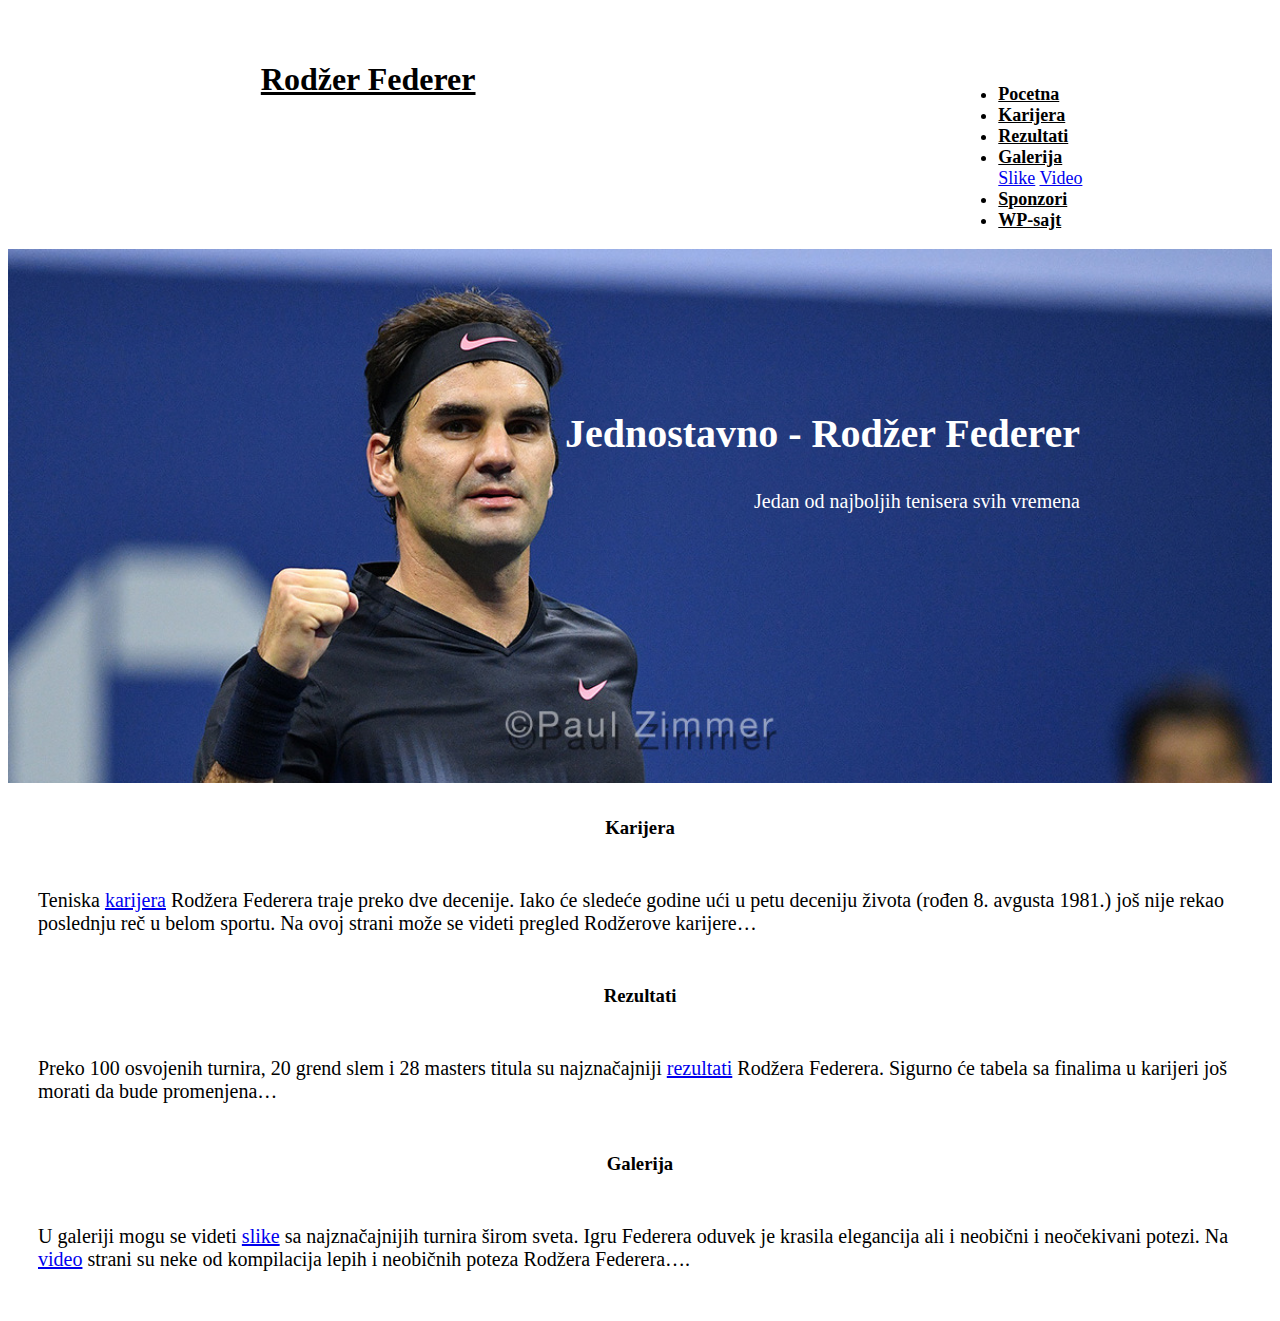
<file: index.html>
<!DOCTYPE html>
<html lang="en">
<head>
	<meta charset="UTF-8">
	<meta name="viewport" content="width=device-width, initial-scale=1.0">
    <title>Rodžer Federer</title>
	<link rel="stylesheet" href="stil.css"/>
	<!-- CSS -->
	<link rel="stylesheet" href="https://cdn.jsdelivr.net/npm/bootstrap@4.5.3/dist/css/bootstrap.min.css" integrity="sha384-TX8t27EcRE3e/ihU7zmQxVncDAy5uIKz4rEkgIXeMed4M0jlfIDPvg6uqKI2xXr2" crossorigin="anonymous">
	<!-- jQuery and JS bundle w/ Popper.js -->
	<script src="https://code.jquery.com/jquery-3.5.1.slim.min.js" integrity="sha384-DfXdz2htPH0lsSSs5nCTpuj/zy4C+OGpamoFVy38MVBnE+IbbVYUew+OrCXaRkfj" crossorigin="anonymous"></script>
	<script src="https://cdn.jsdelivr.net/npm/bootstrap@4.5.3/dist/js/bootstrap.bundle.min.js" integrity="sha384-ho+j7jyWK8fNQe+A12Hb8AhRq26LrZ/JpcUGGOn+Y7RsweNrtN/tE3MoK7ZeZDyx" crossorigin="anonymous"></script>
</head>
<body>
	<div id="index">
		<nav id="navigacija">
			<ul class="nav nav-pills">
				<li class="nav-item">
					<a class="nav-link active" href="index.html">Pocetna</a>
				</li>
				<li class="nav-item">
					<a class="nav-link" href="karijera.html">Karijera</a>
				</li>
				<li class="nav-item">
					<a class="nav-link" href="rezultati.html">Rezultati</a>
				</li>
				<li class="nav-item dropdown">
					<a class="nav-link dropdown-toggle" data-toggle="dropdown" href="galerija.html">Galerija</a>
					<div class="dropdown-menu">
						<a class="dropdown-item" href="slike.html">Slike</a>
						<a class="dropdown-item" href="video.html">Video</a>
					</div>
				</li>
				<li class="nav-item">
					<a class="nav-link" href="sponzori.html">Sponzori</a>
				</li>
				<li class="nav-item">
					<a class="nav-link" href="https://goatfederer.wordpress.com/">WP-sajt</a>
				</li>
			</ul> 
		</nav>
		<h1><a href="index.html">Rodžer Federer</a></h1>
		<div id="slika">
			<img src="pictures/federer-pocetna.jpg" alt="pocetna slika" width="100%" height="100%"/>
			<p class="tekst_za_sliku" id="p1">Jednostavno - Rodžer Federer</p>
			<p class="tekst_za_sliku" id="p2">Jedan od najboljih tenisera svih vremena</p>
		</div>
		<div class="row">
			<div class="col-md-4">
				<h3>Karijera</h3>
				<p>Teniska <a href="karijera.html">karijera</a> Rodžera Federera traje preko dve decenije. 
				Iako će sledeće godine ući u petu deceniju života (rođen 8. avgusta 1981.) još nije rekao poslednju reč u belom sportu. 
				Na ovoj strani može se videti pregled Rodžerove karijere…</p>
			</div>
			<div class="col-md-4">
				<h3>Rezultati</h3>
				<p>Preko 100 osvojenih turnira, 20 grend slem i 28 masters titula su najznačajniji <a href="rezultati.html">rezultati</a> Rodžera Federera. 
				Sigurno će tabela sa finalima u karijeri još morati da bude promenjena…</p>
			</div>
			<div class="col-md-4">
				<h3>Galerija</h3>
				<p>U galeriji mogu se videti <a href="slike.html">slike</a> sa najznačajnijih turnira širom sveta. Igru Federera oduvek je krasila elegancija ali i neobični i neočekivani potezi. 
				Na <a href="video.html">video</a> strani su neke od kompilacija lepih i neobičnih poteza Rodžera Federera…. </p>
			</div>
		</div>
	</div>
</body>
</html>
</file>
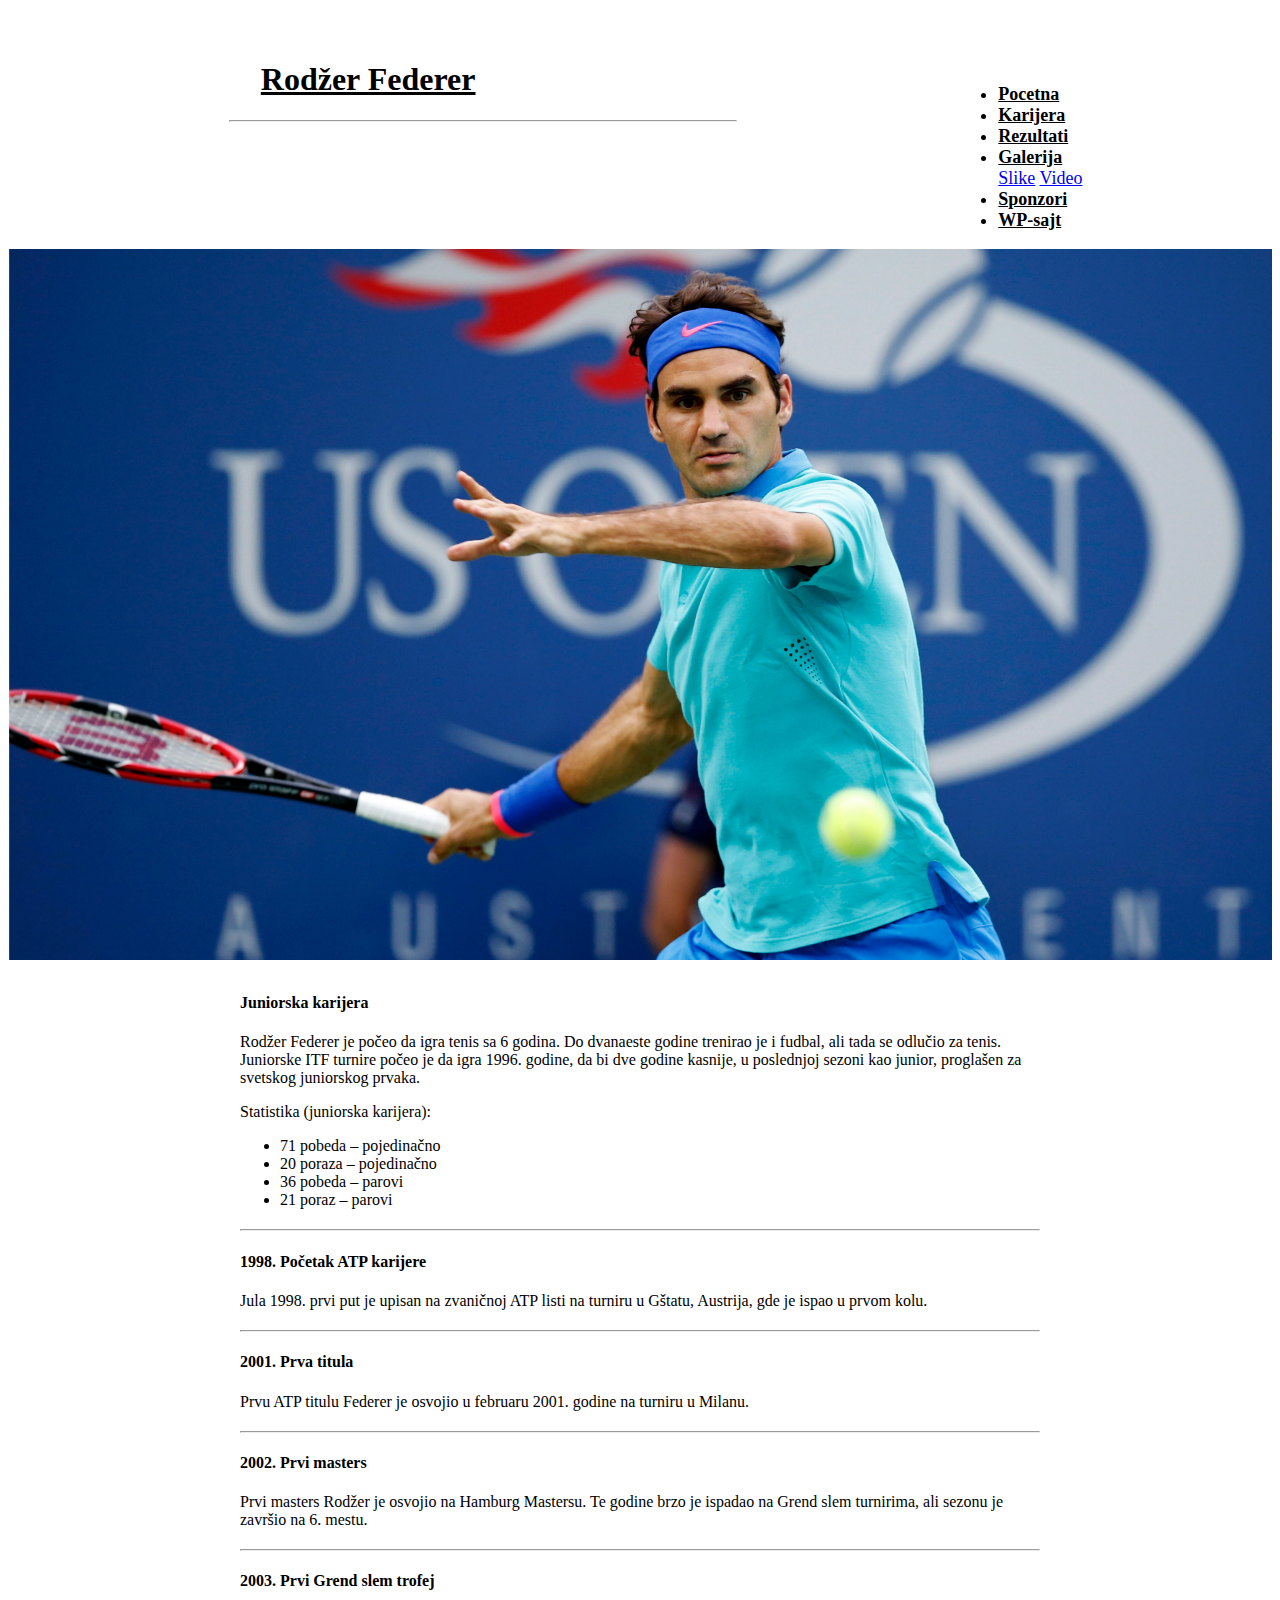
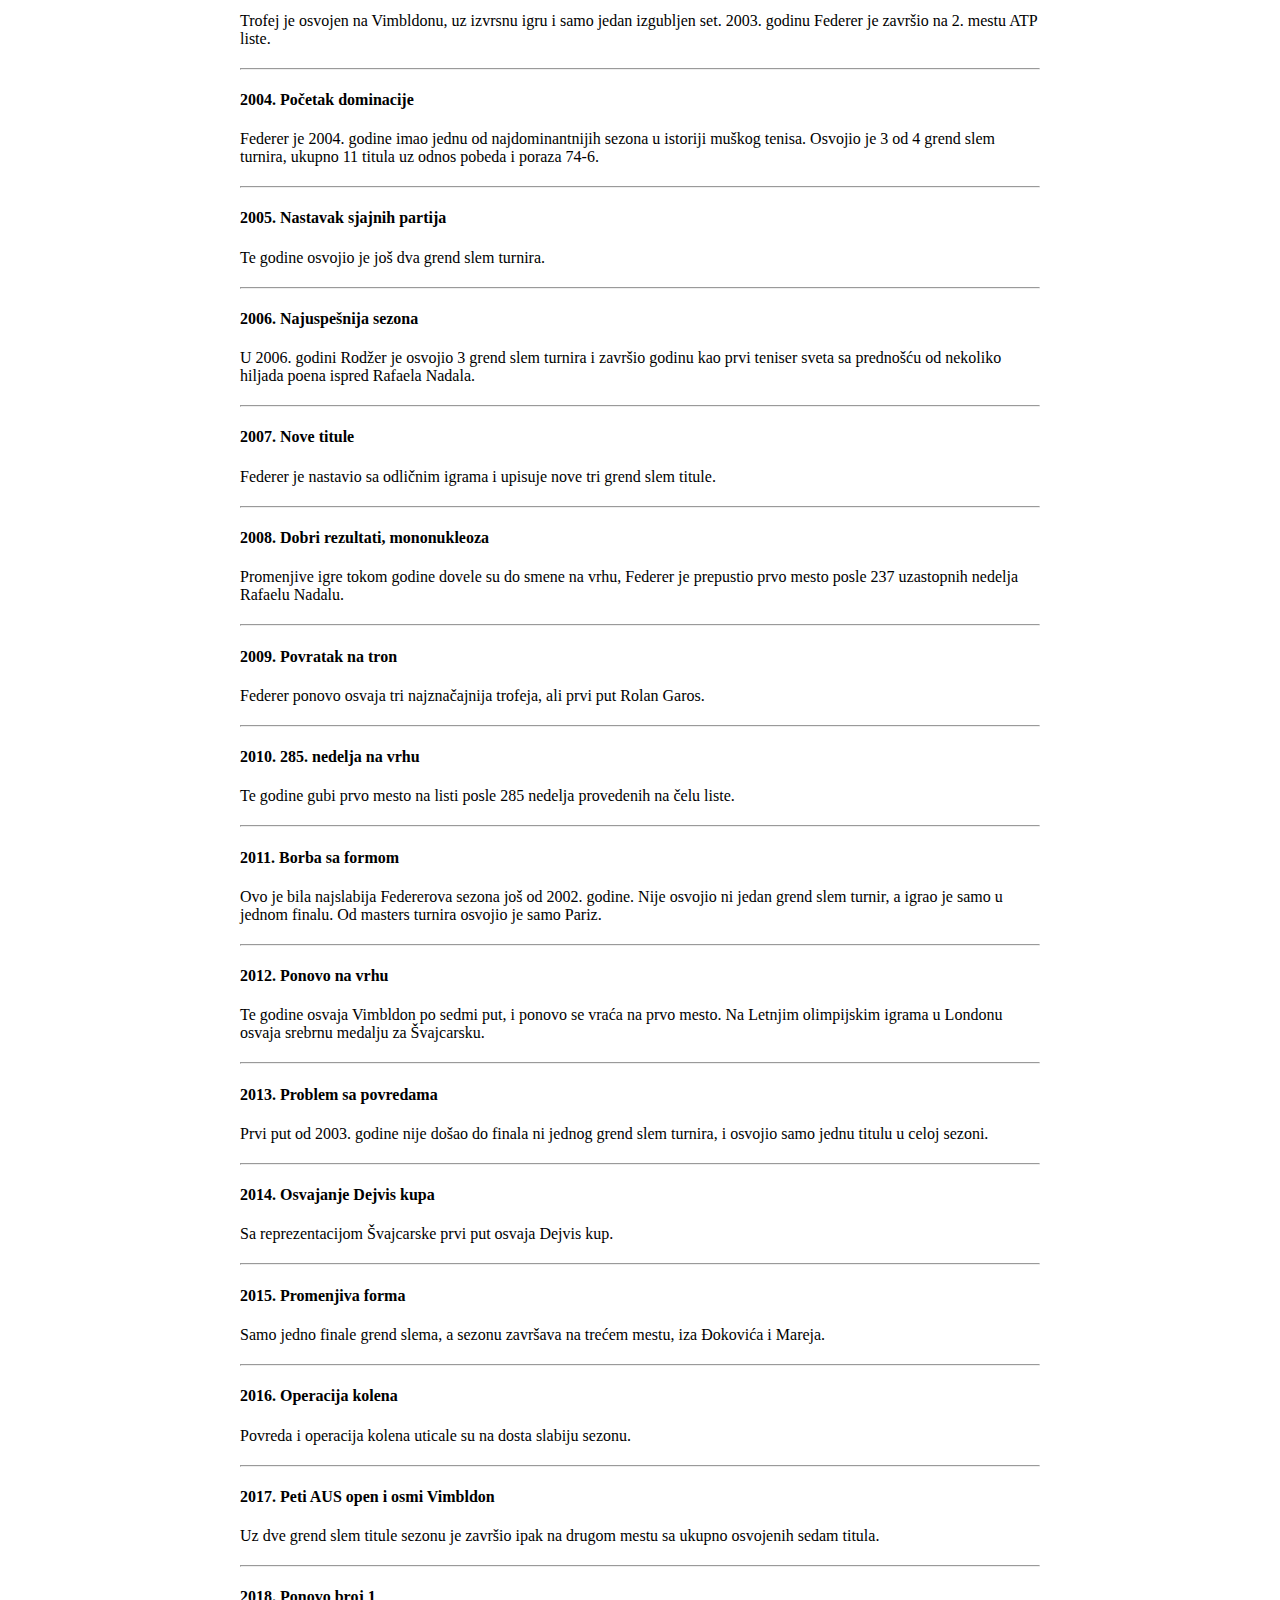
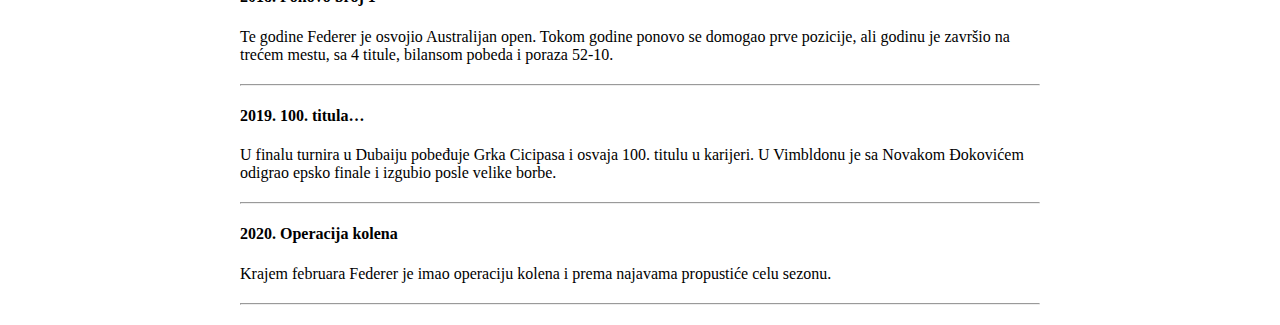
<file: karijera.html>
<!DOCTYPE html>
<html lang="en">
<head>
	<meta charset="UTF-8">
	<meta name="viewport" content="width=device-width, initial-scale=1.0">
    <title>Karijera - Rodžer Federer</title>
	<link rel="stylesheet" href="stil.css"/>
	<!-- CSS -->
	<link rel="stylesheet" href="https://cdn.jsdelivr.net/npm/bootstrap@4.5.3/dist/css/bootstrap.min.css" integrity="sha384-TX8t27EcRE3e/ihU7zmQxVncDAy5uIKz4rEkgIXeMed4M0jlfIDPvg6uqKI2xXr2" crossorigin="anonymous">
	<!-- jQuery and JS bundle w/ Popper.js -->
	<script src="https://code.jquery.com/jquery-3.5.1.slim.min.js" integrity="sha384-DfXdz2htPH0lsSSs5nCTpuj/zy4C+OGpamoFVy38MVBnE+IbbVYUew+OrCXaRkfj" crossorigin="anonymous"></script>
	<script src="https://cdn.jsdelivr.net/npm/bootstrap@4.5.3/dist/js/bootstrap.bundle.min.js" integrity="sha384-ho+j7jyWK8fNQe+A12Hb8AhRq26LrZ/JpcUGGOn+Y7RsweNrtN/tE3MoK7ZeZDyx" crossorigin="anonymous"></script>
</head>
<body>
	<div id="karijera">
		<nav id="navigacija">
			<ul class="nav nav-pills">
				<li class="nav-item">
					<a class="nav-link" href="index.html">Pocetna</a>
				</li>
				<li class="nav-item">
					<a class="nav-link active" href="karijera.html">Karijera</a>
				</li>
				<li class="nav-item">
					<a class="nav-link" href="rezultati.html">Rezultati</a>
				</li>
				<li class="nav-item dropdown">
					<a class="nav-link dropdown-toggle" data-toggle="dropdown" href="galerija.html">Galerija</a>
					<div class="dropdown-menu">
						<a class="dropdown-item" href="slike.html">Slike</a>
						<a class="dropdown-item" href="video.html">Video</a>
					</div>
				</li>
				<li class="nav-item">
					<a class="nav-link" href="sponzori.html">Sponzori</a>
				</li>
				<li class="nav-item">
					<a class="nav-link" href="https://goatfederer.wordpress.com/">WP-sajt</a>
				</li>
			</ul> 
		</nav>
		<h1><a href="index.html">Rodžer Federer</a></h1>
		<hr class="naslovna_linija"/>
		<img src="pictures/karijera_slika.jpg" alt="karijera" width="100%"/>
		<div id="karijera-tekst">
			<h4>Juniorska karijera</h4>
			<p>Rodžer Federer je počeo da igra tenis sa 6 godina. Do dvanaeste godine trenirao je i fudbal, ali tada se odlučio za tenis. 
			Juniorske ITF turnire počeo je da igra 1996. godine, da bi dve godine kasnije, u poslednjoj sezoni kao junior, proglašen za svetskog juniorskog prvaka.</p>
			<p>Statistika (juniorska karijera):</p>
			<ul>
				<li>71 pobeda – pojedinačno</li>
				<li>20 poraza – pojedinačno</li>
				<li>36 pobeda – parovi</li>
				<li>21 poraz – parovi</li>
			</ul>
			<hr/>
			
			<h4>1998. Početak ATP karijere</h4>
			<p>Jula 1998. prvi put je upisan na zvaničnoj ATP listi na turniru u Gštatu, Austrija, gde je ispao u prvom kolu. </p>
			<hr/>
			
			<h4>2001. Prva titula</h4>
			<p>Prvu ATP titulu Federer je osvojio u februaru 2001. godine na turniru u Milanu.</p>
			<hr/>
			
			<h4>2002. Prvi masters</h4>
			<p>Prvi masters Rodžer je osvojio na Hamburg Mastersu. Te godine brzo je ispadao na Grend slem turnirima, ali sezonu je završio na 6. mestu.</p>
			<hr/>
			
			<h4>2003. Prvi Grend slem trofej</h4>
			<p>Trofej je osvojen na Vimbldonu, uz izvrsnu igru i samo jedan izgubljen set. 2003. godinu Federer je završio na 2. mestu ATP liste.</p>
			<hr/>
			
			<h4>2004. Početak dominacije</h4>
			<p>Federer je 2004. godine imao jednu od najdominantnijih sezona u istoriji muškog tenisa. Osvojio je 3 od 4 grend slem turnira, ukupno 11 titula uz odnos pobeda i poraza 74-6.</p>
			<hr/>
			
			<h4>2005. Nastavak sjajnih partija</h4>
			<p>Te godine osvojio je još dva grend slem turnira.</p>
			<hr/>
			
			<h4>2006. Najuspešnija sezona</h4>
			<p>U 2006. godini Rodžer je osvojio 3 grend slem turnira i završio godinu kao prvi teniser sveta sa prednošću od nekoliko hiljada poena ispred Rafaela Nadala.</p>
			<hr/>
			
			<h4>2007. Nove titule</h4>
			<p>Federer je nastavio sa odličnim igrama i upisuje nove tri grend slem titule.</p>
			<hr/>
			
			<h4>2008. Dobri rezultati, mononukleoza</h4>
			<p>Promenjive igre tokom godine dovele su do smene na vrhu, Federer je prepustio prvo mesto posle 237 uzastopnih nedelja Rafaelu Nadalu.</p>
			<hr/>
			
			<h4>2009. Povratak na tron</h4>
			<p>Federer ponovo osvaja tri najznačajnija trofeja, ali prvi put Rolan Garos.</p>
			<hr/>
			
			<h4>2010. 285. nedelja na vrhu</h4>
			<p>Te godine gubi prvo mesto na listi posle 285 nedelja provedenih na čelu liste.</p>
			<hr/>
			
			<h4>2011. Borba sa formom</h4>
			<p>Ovo je bila najslabija Federerova sezona još od 2002. godine. Nije osvojio ni jedan grend slem turnir, a igrao je samo u jednom finalu. Od masters turnira osvojio je samo Pariz.</p>
			<hr/>
			
			<h4>2012. Ponovo na vrhu</h4>
			<p>Te godine osvaja Vimbldon po sedmi put, i ponovo se vraća na prvo mesto. Na Letnjim olimpijskim igrama u Londonu osvaja srebrnu medalju za Švajcarsku.</p>
			<hr/>
			
			<h4>2013. Problem sa povredama</h4>
			<p>Prvi put od 2003. godine nije došao do finala ni jednog grend slem turnira, i osvojio samo jednu titulu u celoj sezoni.</p>
			<hr/>
			
			<h4>2014. Osvajanje Dejvis kupa</h4>
			<p>Sa reprezentacijom Švajcarske prvi put osvaja Dejvis kup.</p>
			<hr/>
			
			<h4>2015. Promenjiva forma</h4>
			<p>Samo jedno finale grend slema, a sezonu završava na trećem mestu, iza Đokovića i Mareja.</p>
			<hr/>
			
			<h4>2016. Operacija kolena</h4>
			<p>Povreda i operacija kolena uticale su na dosta slabiju sezonu.</p>
			<hr/>
			
			<h4>2017. Peti AUS open i osmi Vimbldon</h4>
			<p>Uz dve grend slem titule sezonu je završio ipak na drugom mestu sa ukupno osvojenih sedam titula.</p>
			<hr/>
			
			<h4>2018. Ponovo broj 1</h4>
			<p>Te godine Federer je osvojio Australijan open. Tokom godine ponovo se domogao prve pozicije, ali godinu je završio na trećem mestu, sa 4 titule, bilansom pobeda i poraza 52-10.</p>
			<hr/>
			
			<h4>2019. 100. titula…</h4>
			<p>U finalu turnira u Dubaiju pobeđuje Grka Cicipasa i osvaja 100. titulu u karijeri. U Vimbldonu je sa Novakom Đokovićem odigrao epsko finale i izgubio posle velike borbe.</p>
			<hr/>
			
			<h4>2020. Operacija kolena</h4>
			<p>Krajem februara Federer je imao operaciju kolena i prema najavama propustiće celu sezonu.</p>
			<hr/>
		</div>
	</div>
</body>
</html>
</file>
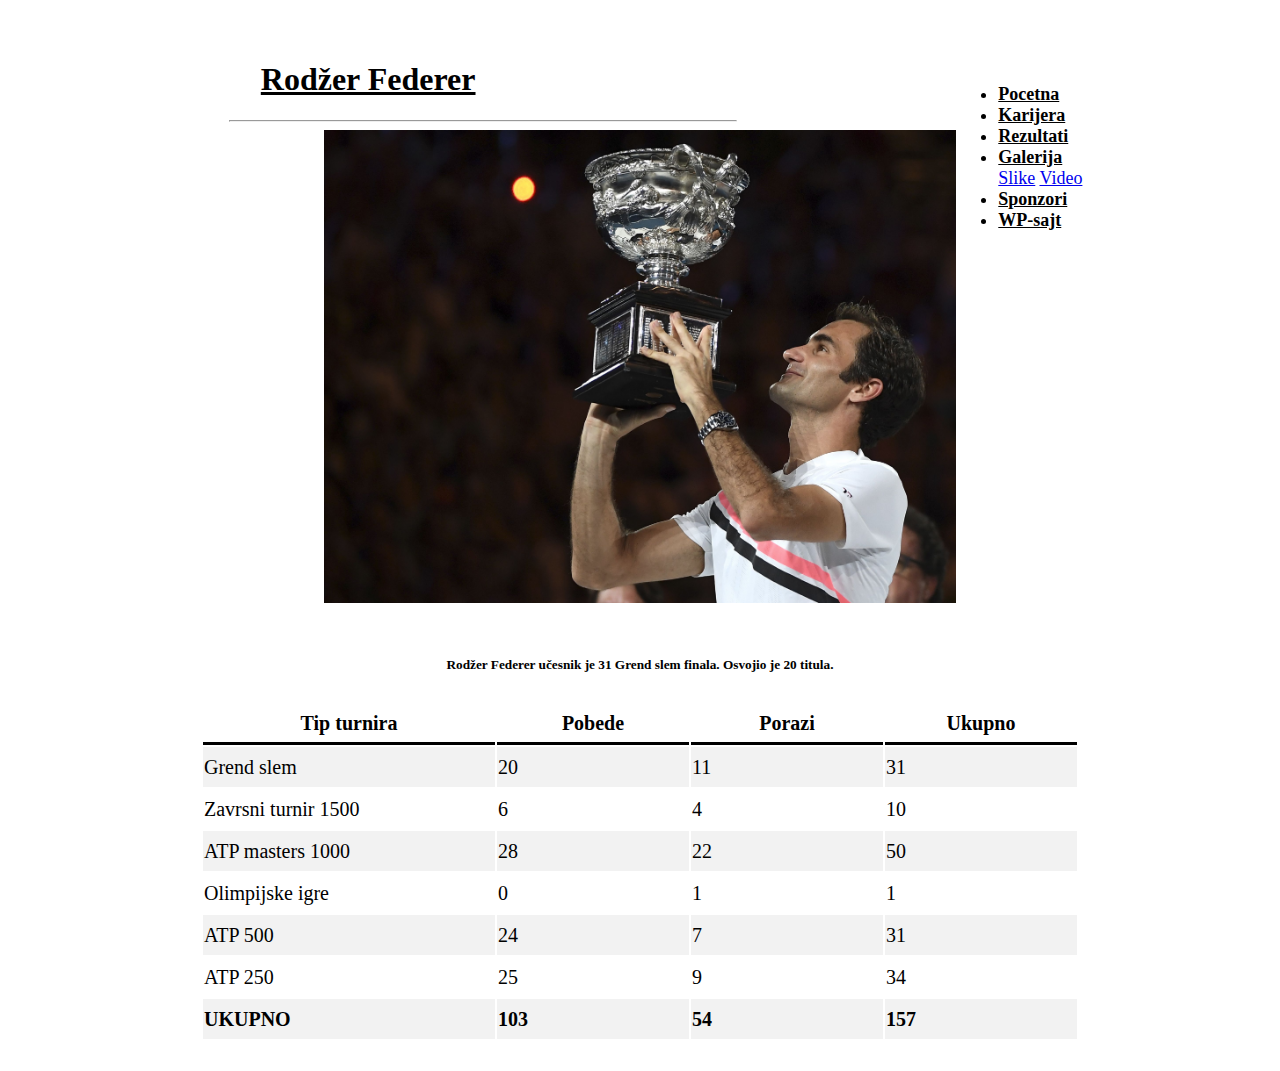
<file: rezultati.html>
<!DOCTYPE html>
<html lang="en">
<head>
	<meta charset="UTF-8">
	<meta name="viewport" content="width=device-width, initial-scale=1.0">
    <title>Rezultati - Rodžer Federer</title>
	<link rel="stylesheet" href="stil.css"/>
	<!-- CSS -->
	<link rel="stylesheet" href="https://cdn.jsdelivr.net/npm/bootstrap@4.5.3/dist/css/bootstrap.min.css" integrity="sha384-TX8t27EcRE3e/ihU7zmQxVncDAy5uIKz4rEkgIXeMed4M0jlfIDPvg6uqKI2xXr2" crossorigin="anonymous">
	<!-- jQuery and JS bundle w/ Popper.js -->
	<script src="https://code.jquery.com/jquery-3.5.1.slim.min.js" integrity="sha384-DfXdz2htPH0lsSSs5nCTpuj/zy4C+OGpamoFVy38MVBnE+IbbVYUew+OrCXaRkfj" crossorigin="anonymous"></script>
	<script src="https://cdn.jsdelivr.net/npm/bootstrap@4.5.3/dist/js/bootstrap.bundle.min.js" integrity="sha384-ho+j7jyWK8fNQe+A12Hb8AhRq26LrZ/JpcUGGOn+Y7RsweNrtN/tE3MoK7ZeZDyx" crossorigin="anonymous"></script>
</head>
<body>
	<div id="rezultati">
		<nav id="navigacija">
			<ul class="nav nav-pills">
				<li class="nav-item">
					<a class="nav-link" href="index.html">Pocetna</a>
				</li>
				<li class="nav-item">
					<a class="nav-link" href="karijera.html">Karijera</a>
				</li>
				<li class="nav-item">
					<a class="nav-link active" href="rezultati.html">Rezultati</a>
				</li>
				<li class="nav-item dropdown">
					<a class="nav-link dropdown-toggle" data-toggle="dropdown" href="galerija.html">Galerija</a>
					<div class="dropdown-menu">
						<a class="dropdown-item" href="slike.html">Slike</a>
						<a class="dropdown-item" href="video.html">Video</a>
					</div>
				</li>
				<li class="nav-item">
					<a class="nav-link" href="sponzori.html">Sponzori</a>
				</li>
				<li class="nav-item">
					<a class="nav-link" href="https://goatfederer.wordpress.com/">WP-sajt</a>
				</li>
			</ul> 
		</nav>
		<h1><a href="index.html">Rodžer Federer</a></h1>
		<hr class="naslovna_linija"/>
		<img id="rezultati_slika" src="pictures/rezultati_slika.jpg" alt="rezultati"/>
		<h5>Rodžer Federer učesnik je 31 Grend slem finala. Osvojio je 20 titula.</h5>
		<table id="tabela_rezultati">
			<tr> <th style="width:290px;">Tip turnira</th> <th style="width:190px;">Pobede</th> <th style="width:190px;">Porazi</th> <th style="width:190px;">Ukupno</th> </tr>
			<tr> <td> Grend slem </td> <td>20</td> <td>11</td> <td>31</td> </tr>
			<tr> <td> Zavrsni turnir 1500 </td> <td>6</td> <td>4</td> <td>10</td> </tr>
			<tr> <td> ATP masters 1000 </td> <td>28</td> <td>22</td> <td>50</td> </tr>
			<tr> <td> Olimpijske igre </td> <td>0</td> <td>1</td> <td>1</td> </tr>
			<tr> <td> ATP 500 </td>  <td>24</td> <td>7</td> <td>31</td>  </tr>
			<tr> <td> ATP 250 </td>  <td>25</td> <td>9</td> <td>34</td>  </tr>
			<tr style="font-weight:bold;"> <td> UKUPNO </td>  <td>103</td> <td>54</td> <td>157</td>  </tr>
		</table>
	</div>
</body>
</html>
</file>
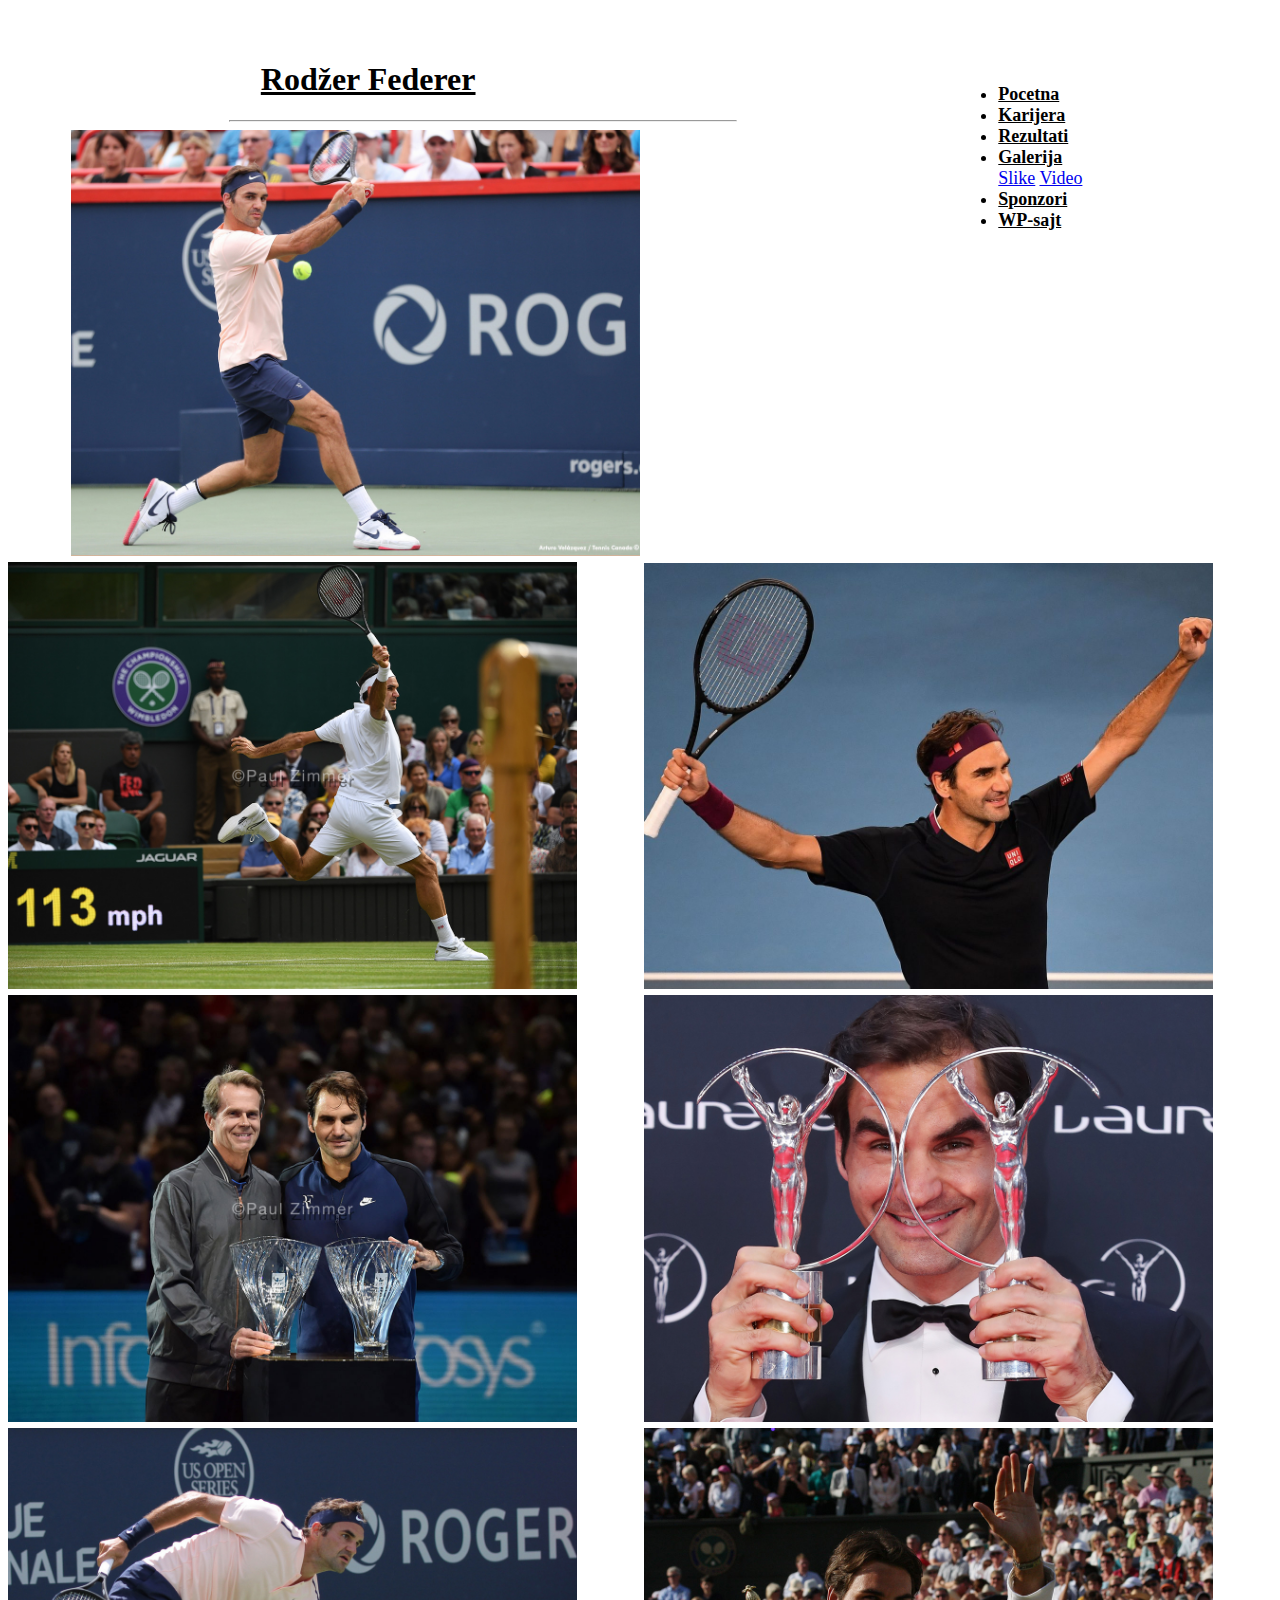
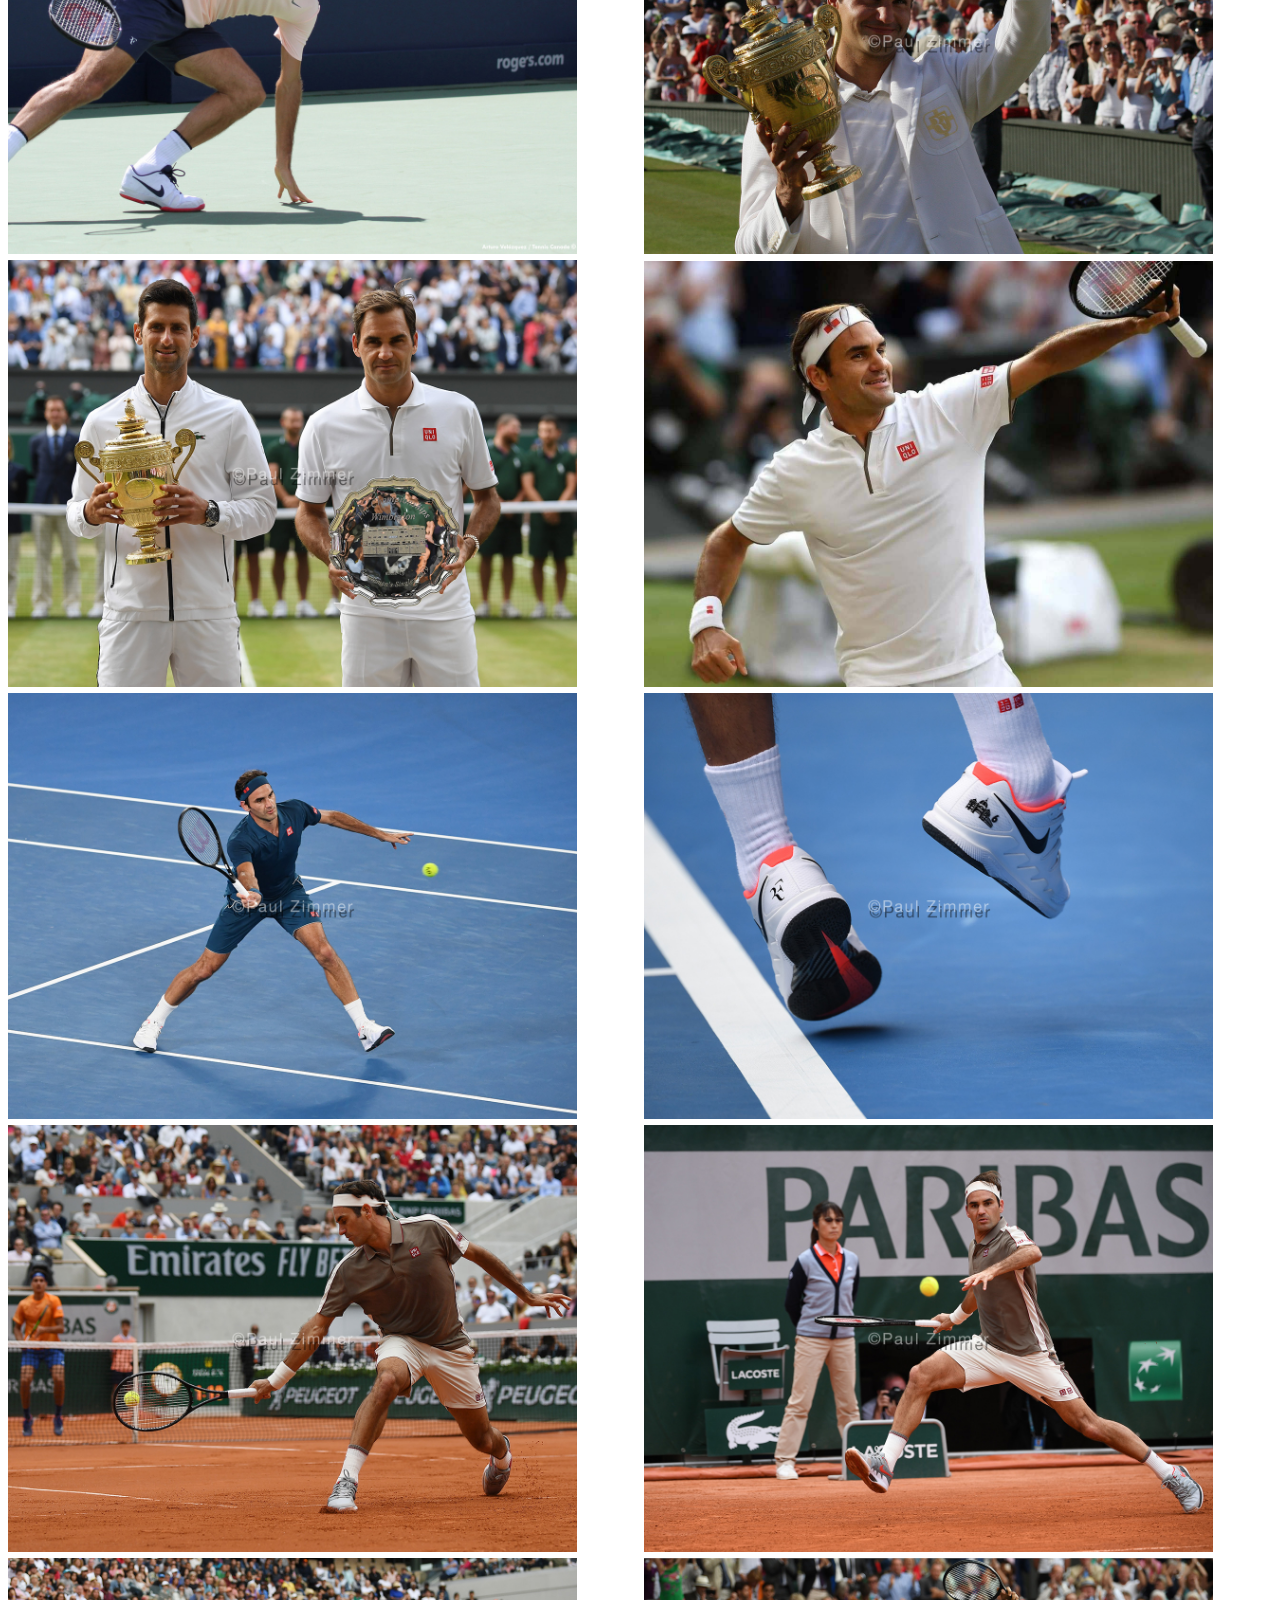
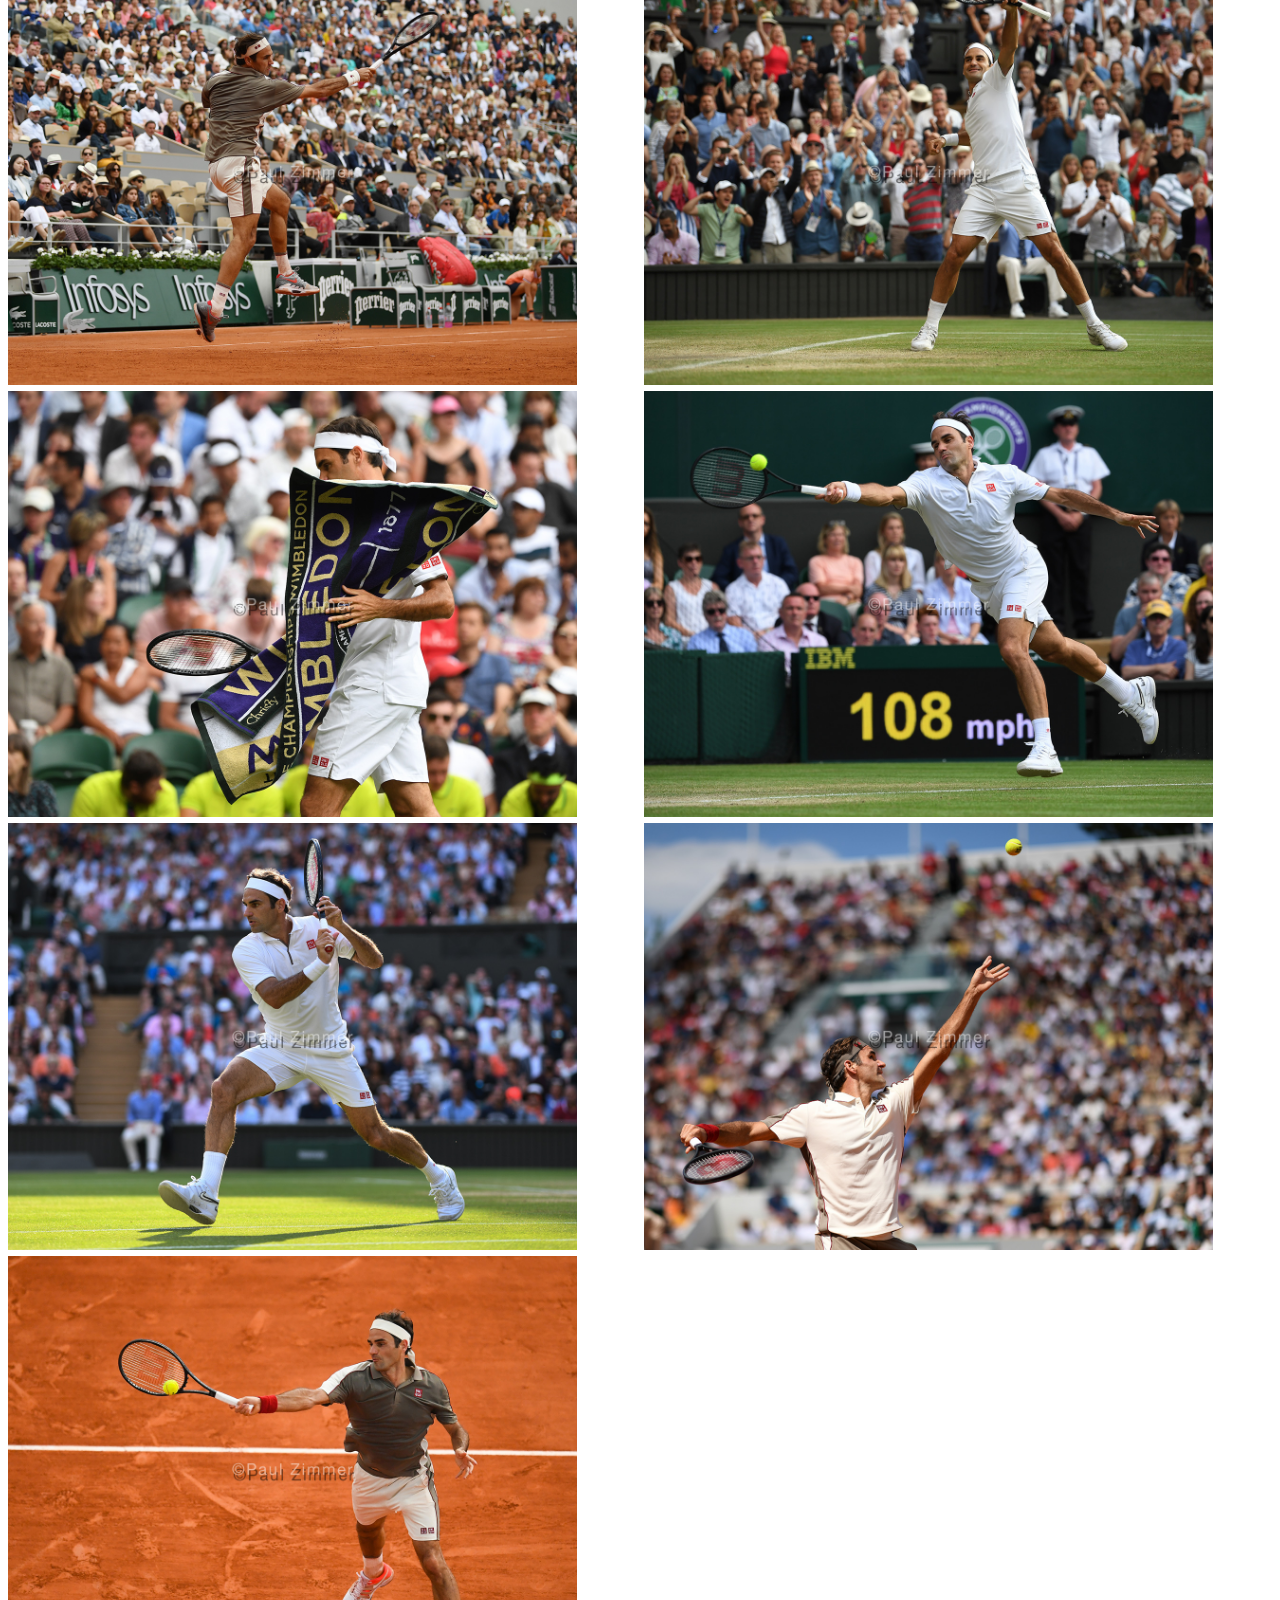
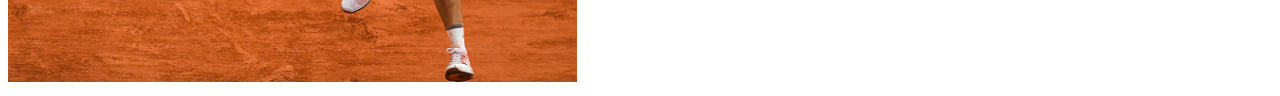
<file: slike.html>
<!DOCTYPE html>
<html lang="en">
<head>
	<meta charset="UTF-8">
	<meta name="viewport" content="width=device-width, initial-scale=1.0">
    <title>Slike - Rodžer Federer</title>
	<link rel="stylesheet" href="stil.css"/>
	<!-- CSS -->
	<link rel="stylesheet" href="https://cdn.jsdelivr.net/npm/bootstrap@4.5.3/dist/css/bootstrap.min.css" integrity="sha384-TX8t27EcRE3e/ihU7zmQxVncDAy5uIKz4rEkgIXeMed4M0jlfIDPvg6uqKI2xXr2" crossorigin="anonymous">
	<!-- jQuery and JS bundle w/ Popper.js -->
	<script src="https://code.jquery.com/jquery-3.5.1.slim.min.js" integrity="sha384-DfXdz2htPH0lsSSs5nCTpuj/zy4C+OGpamoFVy38MVBnE+IbbVYUew+OrCXaRkfj" crossorigin="anonymous"></script>
	<script src="https://cdn.jsdelivr.net/npm/bootstrap@4.5.3/dist/js/bootstrap.bundle.min.js" integrity="sha384-ho+j7jyWK8fNQe+A12Hb8AhRq26LrZ/JpcUGGOn+Y7RsweNrtN/tE3MoK7ZeZDyx" crossorigin="anonymous"></script>
</head>
<body>
	<div id="slike">
		<nav id="navigacija">
			<ul class="nav nav-pills">
				<li class="nav-item">
					<a class="nav-link" href="index.html">Pocetna</a>
				</li>
				<li class="nav-item">
					<a class="nav-link" href="karijera.html">Karijera</a>
				</li>
				<li class="nav-item">
					<a class="nav-link" href="rezultati.html">Rezultati</a>
				</li>
				<li class="nav-item dropdown">
					<a class="nav-link dropdown-toggle" data-toggle="dropdown" href="galerija.html">Galerija</a>
					<div class="dropdown-menu">
						<a class="dropdown-item active" href="slike.html">Slike</a>
						<a class="dropdown-item" href="video.html">Video</a>
					</div>
				</li>
				<li class="nav-item">
					<a class="nav-link" href="sponzori.html">Sponzori</a>
				</li>
				<li class="nav-item">
					<a class="nav-link" href="https://goatfederer.wordpress.com/">WP-sajt</a>
				</li>
			</ul> 
		</nav>
		<h1><a href="index.html">Rodžer Federer</a></h1>
		<hr class="naslovna_linija"/>
		<img class="slika_p1 slika_p1_l" src="pictures/rf_slika1.jpg" alt="slika1"/>
		<img class="slika_p1" src="pictures/rf_slika2.jpg" alt="slika2"/>
		<img class="slika_p1 slika_p1_l" src="pictures/rf_slika3.jpg" alt="slika3"/>
		<img class="slika_p1" src="pictures/rf_slika4.jpg" alt="slika4"/>
		<img class="slika_p1 slika_p1_l" src="pictures/rf_slika5.jpg" alt="slika5"/>
		<img class="slika_p1" src="pictures/rf_slika6.jpg" alt="slika6"/>
		<img class="slika_p1 slika_p1_l" src="pictures/rf_slika7.jpg" alt="slika7"/>
		<img class="slika_p1" src="pictures/rf_slika8.jpg" alt="slika8"/>
		<img class="slika_p1 slika_p1_l" src="pictures/rf_slika9.jpg" alt="slika9"/>
		<img class="slika_p1" src="pictures/rf_slika10.jpg" alt="slika10"/>
		<img class="slika_p1 slika_p1_l" src="pictures/rf_slika11.jpg" alt="slika11"/>
		<img class="slika_p1" src="pictures/rf_slika12.jpg" alt="slika12"/>
		<img class="slika_p1 slika_p1_l" src="pictures/rf_slika13.jpg" alt="slika13"/>
		<img class="slika_p1" src="pictures/rf_slika14.jpg" alt="slika14"/>
		<img class="slika_p1 slika_p1_l" src="pictures/rf_slika15.jpg" alt="slika15"/>
		<img class="slika_p1" src="pictures/rf_slika16.jpg" alt="slika16"/>
		<img class="slika_p1 slika_p1_l" src="pictures/rf_slika17.jpg" alt="slika17"/>
		<img class="slika_p1" src="pictures/rf_slika18.jpg" alt="slika18"/>
		<img class="slika_p1 slika_p1_l" src="pictures/rf_slika19.jpg" alt="slika19"/>
		<img class="slika_p1" src="pictures/rf_slika20.jpg" alt="slika20"/>
	</div>
</body>
</html>
</file>
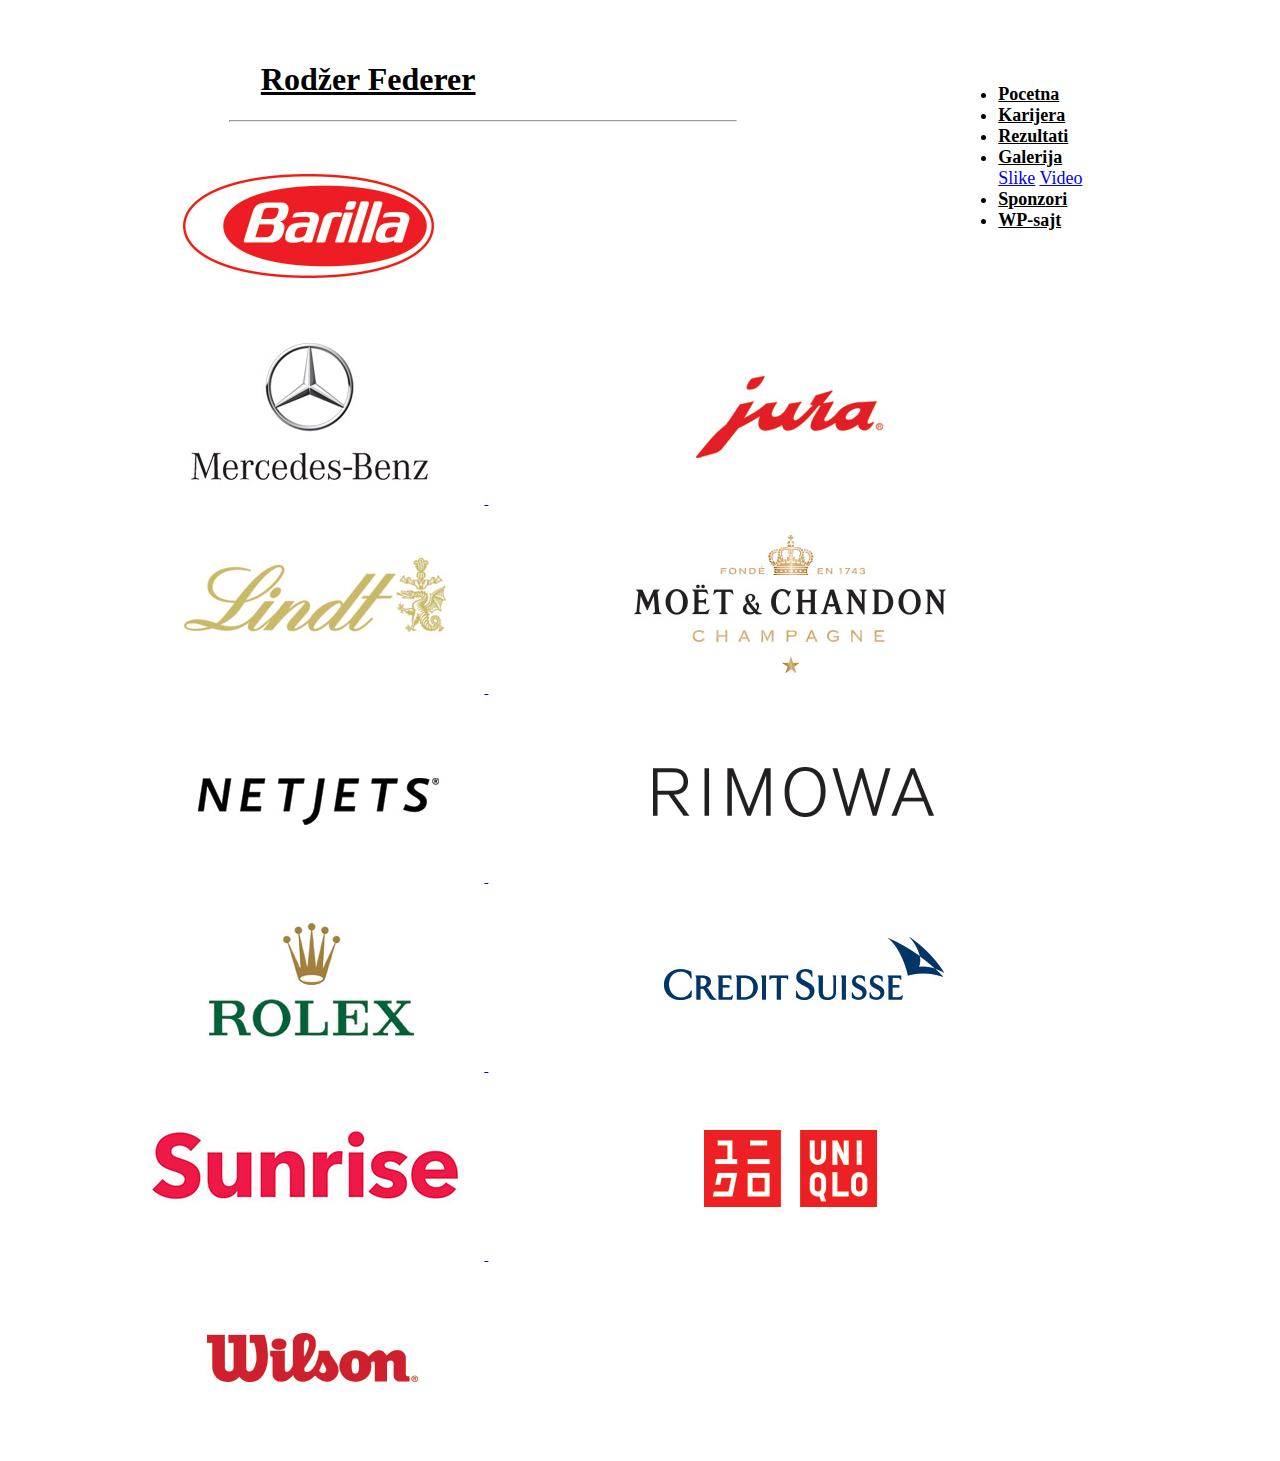
<file: sponzori.html>
<!DOCTYPE html>
<html lang="en">
<head>
	<meta charset="UTF-8">
	<meta name="viewport" content="width=device-width, initial-scale=1.0">
    <title>Sponzori - Rodžer Federer</title>
	<link rel="stylesheet" href="stil.css"/>
	<!-- CSS -->
	<link rel="stylesheet" href="https://cdn.jsdelivr.net/npm/bootstrap@4.5.3/dist/css/bootstrap.min.css" integrity="sha384-TX8t27EcRE3e/ihU7zmQxVncDAy5uIKz4rEkgIXeMed4M0jlfIDPvg6uqKI2xXr2" crossorigin="anonymous">
	<!-- jQuery and JS bundle w/ Popper.js -->
	<script src="https://code.jquery.com/jquery-3.5.1.slim.min.js" integrity="sha384-DfXdz2htPH0lsSSs5nCTpuj/zy4C+OGpamoFVy38MVBnE+IbbVYUew+OrCXaRkfj" crossorigin="anonymous"></script>
	<script src="https://cdn.jsdelivr.net/npm/bootstrap@4.5.3/dist/js/bootstrap.bundle.min.js" integrity="sha384-ho+j7jyWK8fNQe+A12Hb8AhRq26LrZ/JpcUGGOn+Y7RsweNrtN/tE3MoK7ZeZDyx" crossorigin="anonymous"></script>
</head>
<body>
	<div id="sponzori">
		<nav id="navigacija">
			<ul class="nav nav-pills">
				<li class="nav-item">
					<a class="nav-link" href="index.html">Pocetna</a>
				</li>
				<li class="nav-item">
					<a class="nav-link" href="karijera.html">Karijera</a>
				</li>
				<li class="nav-item">
					<a class="nav-link" href="rezultati.html">Rezultati</a>
				</li>
				<li class="nav-item dropdown">
					<a class="nav-link dropdown-toggle" data-toggle="dropdown" href="galerija.html">Galerija</a>
					<div class="dropdown-menu">
						<a class="dropdown-item" href="slike.html">Slike</a>
						<a class="dropdown-item" href="video.html">Video</a>
					</div>
				</li>
				<li class="nav-item">
					<a class="nav-link active" href="sponzori.html">Sponzori</a>
				</li>
				<li class="nav-item">
					<a class="nav-link" href="https://goatfederer.wordpress.com/">WP-sajt</a>
				</li>
			</ul> 
		</nav>
		<h1><a href="index.html">Rodžer Federer</a></h1>
		<hr class="naslovna_linija"/>
		<a href="https://www.barilla.com/"> <img class="slike_sponzori" src="pictures/sponzori_barilla.jpg" alt="barilla"/> </a>
		<a href="https://www.mercedes-benz.com/"> <img class="slike_sponzori" src="pictures/sponzori_benz.jpg" alt="benz"/> </a>
		<a href="https://www.jura.com/"> <img class="slike_sponzori" src="pictures/sponzori_jura.jpg" alt="jura"/> </a>
		<a href="https://www.chocolate.lindt.com/"> <img class="slike_sponzori" src="pictures/sponzori_lindt.jpg" alt="lindt"/> </a>
		<a href="https://www.moet.com/"> <img class="slike_sponzori" src="pictures/sponzori_moet.jpg" alt="moet"/> </a>
		<a href="https://www.netjets.com/"> <img class="slike_sponzori" src="pictures/sponzori_netjets.jpg" alt="netjets"/> </a>
		<a href="https://www.rimowa.com/"> <img class="slike_sponzori" src="pictures/sponzori_rimowa.jpg" alt="rimowa"/> </a>
		<a href="https://www.rolex.com/"> <img class="slike_sponzori" src="pictures/sponzori_rolex.jpg" alt="rolex"/> </a>
		<a href="https://www.credit-suisse.com/"> <img class="slike_sponzori" src="pictures/sponzori_suisse.jpg" alt="credit-suisse"/> </a>
		<a href="https://www.sunrise.ch/"> <img class="slike_sponzori" src="pictures/sponzori_sunrise_red.jpg" alt="sunrise"/> </a>
		<a href="https://www.uniqlo.com/"> <img class="slike_sponzori" src="pictures/sponzori_uniqlo.jpg" alt="uniqlo"/> </a>
		<a href="https://www.wilson.com/"> <img class="slike_sponzori" src="pictures/sponzori_wilson.jpg" alt="wilson"/> </a>
	</div>
</body>
</html>
</file>
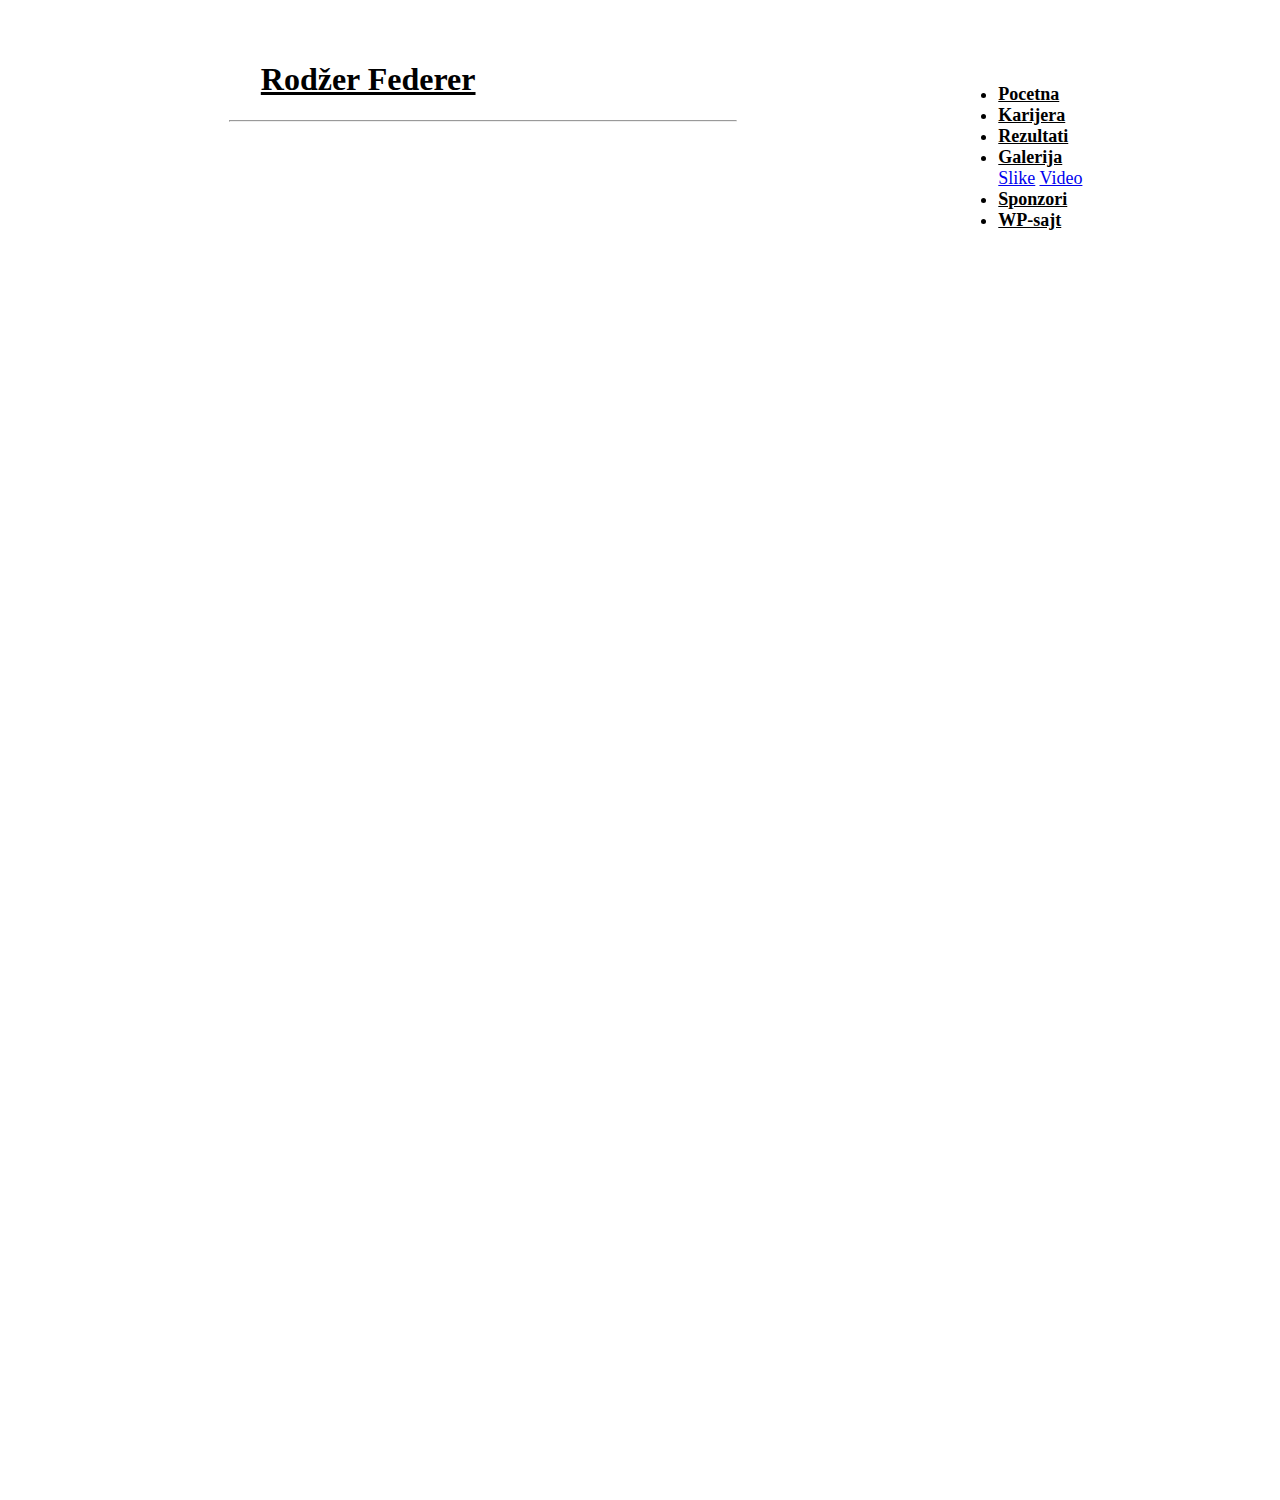
<file: video.html>
<!DOCTYPE html>
<html lang="en">
<head>
	<meta charset="UTF-8">
	<meta name="viewport" content="width=device-width, initial-scale=1.0">
    <title>Video - Rodžer Federer</title>
	<link rel="stylesheet" href="stil.css"/>
	<!-- CSS -->
	<link rel="stylesheet" href="https://cdn.jsdelivr.net/npm/bootstrap@4.5.3/dist/css/bootstrap.min.css" integrity="sha384-TX8t27EcRE3e/ihU7zmQxVncDAy5uIKz4rEkgIXeMed4M0jlfIDPvg6uqKI2xXr2" crossorigin="anonymous">
	<!-- jQuery and JS bundle w/ Popper.js -->
	<script src="https://code.jquery.com/jquery-3.5.1.slim.min.js" integrity="sha384-DfXdz2htPH0lsSSs5nCTpuj/zy4C+OGpamoFVy38MVBnE+IbbVYUew+OrCXaRkfj" crossorigin="anonymous"></script>
	<script src="https://cdn.jsdelivr.net/npm/bootstrap@4.5.3/dist/js/bootstrap.bundle.min.js" integrity="sha384-ho+j7jyWK8fNQe+A12Hb8AhRq26LrZ/JpcUGGOn+Y7RsweNrtN/tE3MoK7ZeZDyx" crossorigin="anonymous"></script>
</head>
<body>
	<div id="video">
		<nav id="navigacija">
			<ul class="nav nav-pills">
				<li class="nav-item">
					<a class="nav-link" href="index.html">Pocetna</a>
				</li>
				<li class="nav-item">
					<a class="nav-link" href="karijera.html">Karijera</a>
				</li>
				<li class="nav-item">
					<a class="nav-link" href="rezultati.html">Rezultati</a>
				</li>
				<li class="nav-item dropdown">
					<a class="nav-link dropdown-toggle" data-toggle="dropdown" href="galerija.html">Galerija</a>
					<div class="dropdown-menu">
						<a class="dropdown-item" href="slike.html">Slike</a>
						<a class="dropdown-item active" href="video.html">Video</a>
					</div>
				</li>
				<li class="nav-item">
					<a class="nav-link" href="sponzori.html">Sponzori</a>
				</li>
				<li class="nav-item">
					<a class="nav-link" href="https://goatfederer.wordpress.com/">WP-sajt</a>
				</li>
			</ul> 
		</nav>
		<h1><a href="index.html">Rodžer Federer</a></h1>
		<hr class="naslovna_linija" style="margin-bottom:50px;"/>
		<iframe class="video" width="560" height="315" src="https://www.youtube.com/embed/J8voIyM81zY" frameborder="0" allow="accelerometer; autoplay; clipboard-write; encrypted-media; gyroscope; picture-in-picture" allowfullscreen></iframe>
		<iframe class="video" width="560" height="315" src="https://www.youtube.com/embed/LYnEDSwFXz4" frameborder="0" allow="accelerometer; autoplay; clipboard-write; encrypted-media; gyroscope; picture-in-picture" allowfullscreen></iframe>
		<iframe class="video" width="560" height="315" src="https://www.youtube.com/embed/xKtdu54Yf1g" frameborder="0" allow="accelerometer; autoplay; clipboard-write; encrypted-media; gyroscope; picture-in-picture" allowfullscreen></iframe>
		<iframe class="video" width="560" height="315" src="https://www.youtube.com/embed/obZ0vemI_QM" frameborder="0" allow="accelerometer; autoplay; clipboard-write; encrypted-media; gyroscope; picture-in-picture" allowfullscreen></iframe>
	</div>
</body>
</html>
</file>
<file: stil.css>
.nav-link{
color:black; 
font-weight:bold;
}

#navigacija{
float:right;
margin-right:15%;
margin-top:45px;
font-size:18px;
}

h1{
margin-left:20%;
padding-top:40px;
}

h1 a{
color:black;
font-weight:bold;
}

h1 a:hover{
text-decoration:none;
}

.naslovna_linija{
width:40%;
}

#index #slika{
margin-top:20px;
}

#index #p1{
top:370px;
font-size:40px;
font-weight:bold;
}

#index #p2{
top:470px; 
font-size:20px;
}

#index .tekst_za_sliku{
position:absolute;
right:200px;
color:white;
}

#index .row{
margin-top:30px;
margin-right:0px;
}

#index .row h3{
text-align:center;
font-weight:bold;
}

#index .col-md-4 p{
padding:30px;
font-size:20px;
}

#video .video{
display:block;
margin:auto;
margin-top:20px;
}

#sponzori .slike_sponzori{
margin-left:10%;
}

#slike .slika_p1{
width:45%;
height:45%;
margin-bottom:2px;
}

#slike .slika_p1_l{
margin-left:5%;
}

#karijera #karijera-tekst{
width:800px;
margin:auto;
margin-top:30px;
}

#karijera #karijera-tekst h4{
font-weight:bold;
}

#karijera #karijera-tekst hr{
margin-top:20px;
margin-bottom:20px;
}

#rezultati #rezultati_slika{
margin-left:25%;
margin-bottom:20px;
width:50%;
}

#rezultati h5{
text-align:center;
font-weight:bold;
margin-top:30px;
margin-bottom:30px;
}

#rezultati #tabela_rezultati{
margin:auto;
margin-bottom:30px;
font-size:20px;
}

#rezultati #tabela_rezultati tr{
height:40px;
}

#rezultati #tabela_rezultati th{
border-bottom:3px solid black;
}

#rezultati #tabela_rezultati tr:nth-child(even){
background-color: #f2f2f2;
}
</file>
